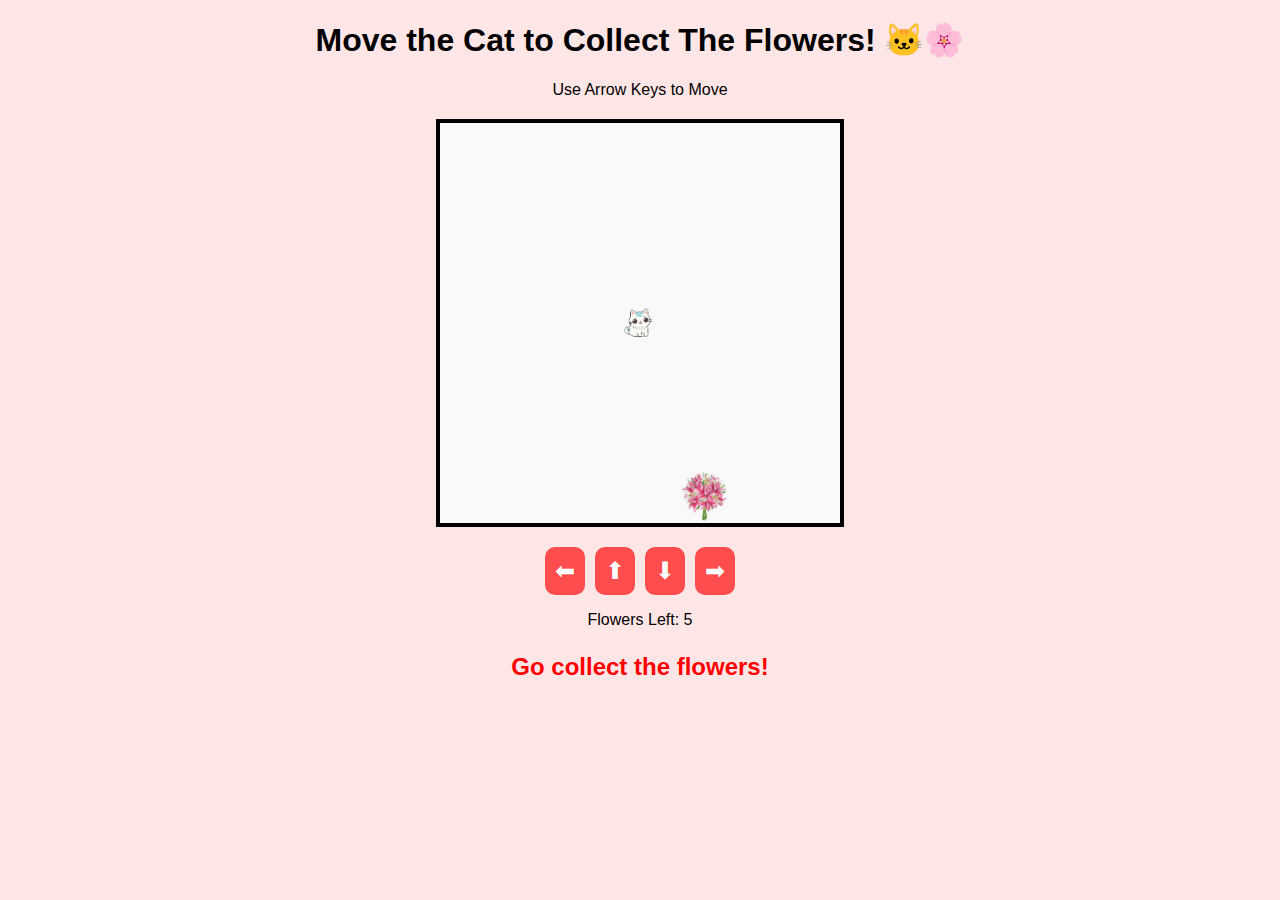
<file: index.html>
<!DOCTYPE html>
<html lang="en">
<head>
    <meta charset="UTF-8">
    <meta name="viewport" content="width=device-width, initial-scale=1.0">
    <title>🌸 Collect the Flowers! 🌸</title>
    <style>
        body {
            text-align: center;
            background-color: #ffe6e6;
            font-family: Arial, sans-serif;
            margin: 0;
        }

        #game-container {
            width: 400px;
            height: 400px;
            background: #f9f9f9;
            border: 4px solid black;
            position: relative;
            margin: 20px auto;
            overflow: hidden;
            display: flex;
            align-items: center;
            justify-content: center;
        }

        #rat, #flower {
            position: absolute;
            width: 50px;
            height: 50px;
            transition: all 0.1s ease-out;
        }

        #message {
            font-size: 24px;
            font-weight: bold;
            color: red;
        }

        #next-button {
            display: none;
            margin-top: 20px;
            padding: 10px 20px;
            font-size: 18px;
            background-color: #ff4d4d;
            color: white;
            border: none;
            cursor: pointer;
            border-radius: 10px;
        }

        #controls {
            display: flex;
            justify-content: center;
            gap: 10px;
            margin-top: 10px;
        }

        #controls button {
            font-size: 24px;
            padding: 10px;
            border-radius: 10px;
            background-color: #ff4d4d;
            color: white;
            border: none;
            cursor: pointer;
        }

        .scurry {
            transform: scale(1.05);
        }
    </style>
</head>
<body>

    <h1>Move the Cat to Collect The Flowers! 🐱🌸</h1>
    <p>Use Arrow Keys to Move</p>

    <div id="game-container">
        <img id="rat" src="Pdoc_squared_(2).png" alt="Rat">
        <img id="flower" src="Pdoc_squared_(3).png" alt="Flower">
    </div>

    <div id="controls">
        <button id="left">⬅</button>
        <button id="up">⬆</button>
        <button id="down">⬇</button>
        <button id="right">➡</button>
    </div>

    <p id="score">Flowers Left: 5</p>
    <p id="message">Go collect the flowers!</p>

    <button id="next-button" onclick="goToValentinePage()">💌 Click Me 💌</button>

    <script src="script.js"></script>

</body>
</html>
</file>
